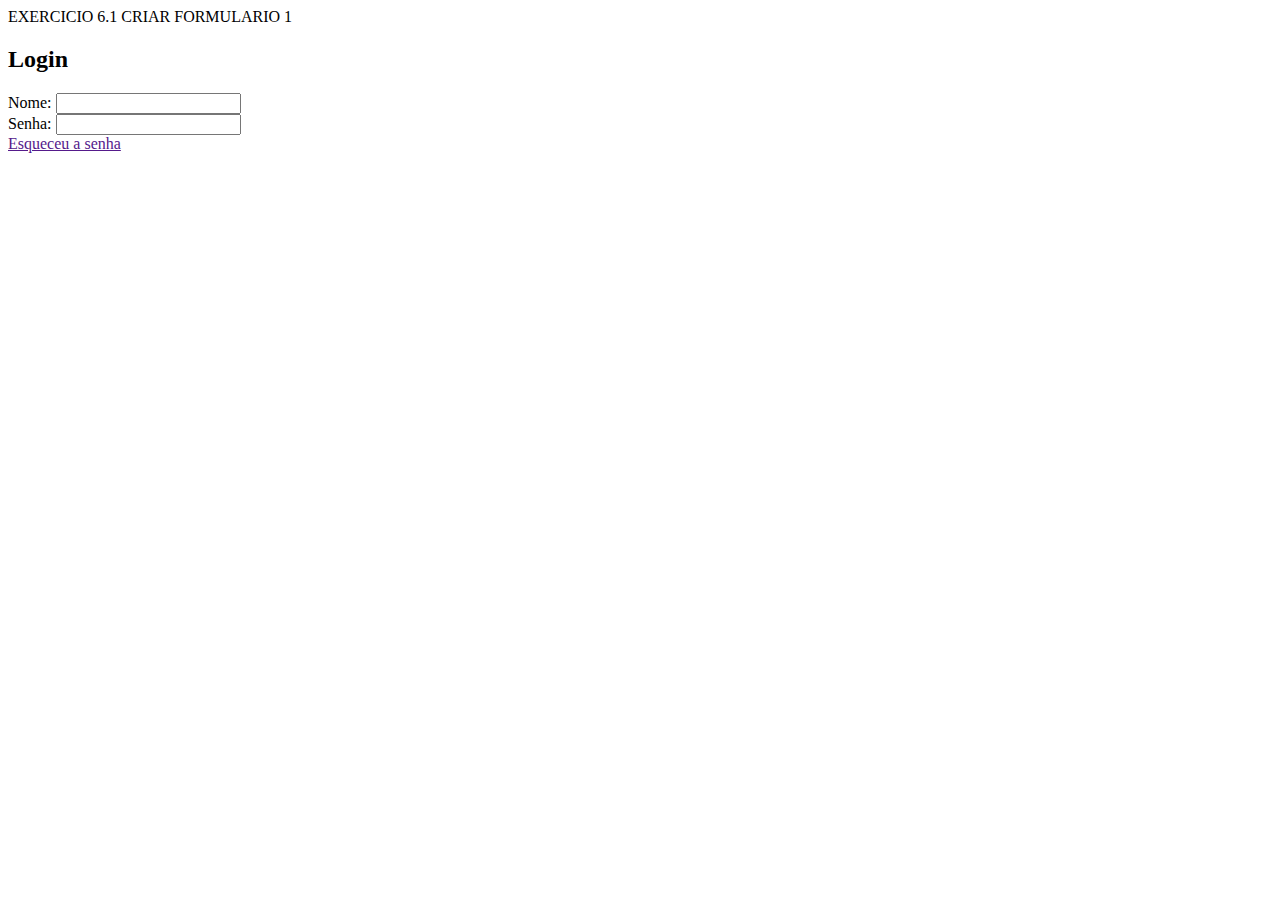
<file: CRIAR-FORMULARIOS.html>
<P>EXERCICIO 6.1 CRIAR FORMULARIO 1</P>  
 
 <h2>Login</h2>

<html>
<body>
<head>
    <title>Cadastro</title>
 </head>
<div>
    <label for="nome">Nome:</label>
    <input type="text" id="nome" />
  </div>
  <div>
    <label for="senha">Senha:</label>
    <input type="senha" id="senha" />
  </div>
  <div>
    <a href="">Esqueceu a senha</a>
    
  </div>
</form>
</body>
</html>
</file>
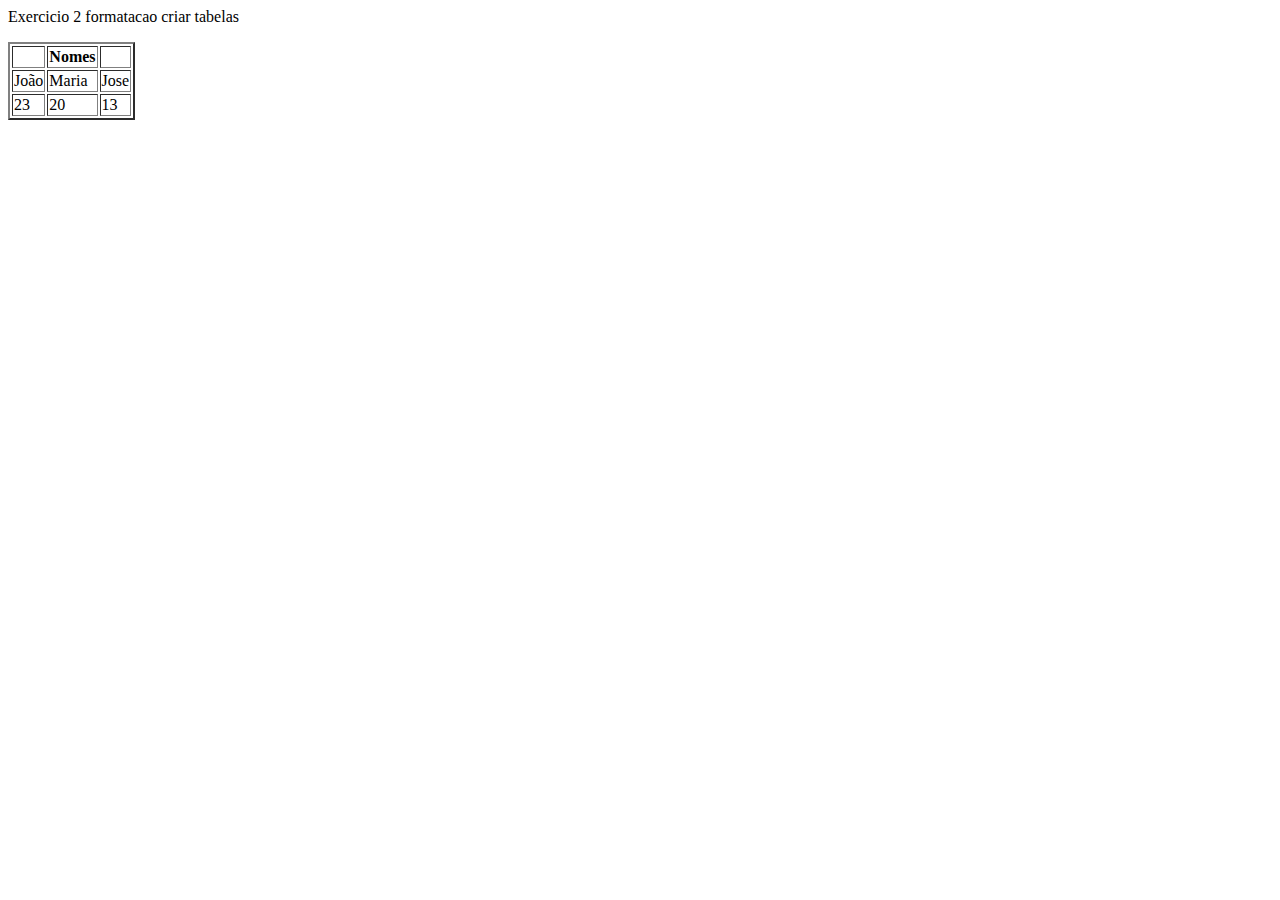
<file: CRIAR-TABELAS.html>
<p>
    Exercicio 2 formatacao criar tabelas
    </p>
    
    <!DOCTYPE html>
    <html lang="en">
    <head>
        <meta charset="UTF-8">
        <meta name="viewport" content="width=device-width, initial-scale=1.0">
        <title>Document</title>
    </head>
    <body>
        <table border="2">
            <tr>
                <th></th>
                <th>Nomes</th>
                <th></th>
            <tr>
                <td> João</td>
                <td> Maria</td>
                <td> Jose</td>
            </tr>
            <tr>
                <td>23</td>
                <td>20</td>
                <td>13</td>
            </tr>
        </table>
        
    </body>
    </html>
</HTML>
<p>
</file>
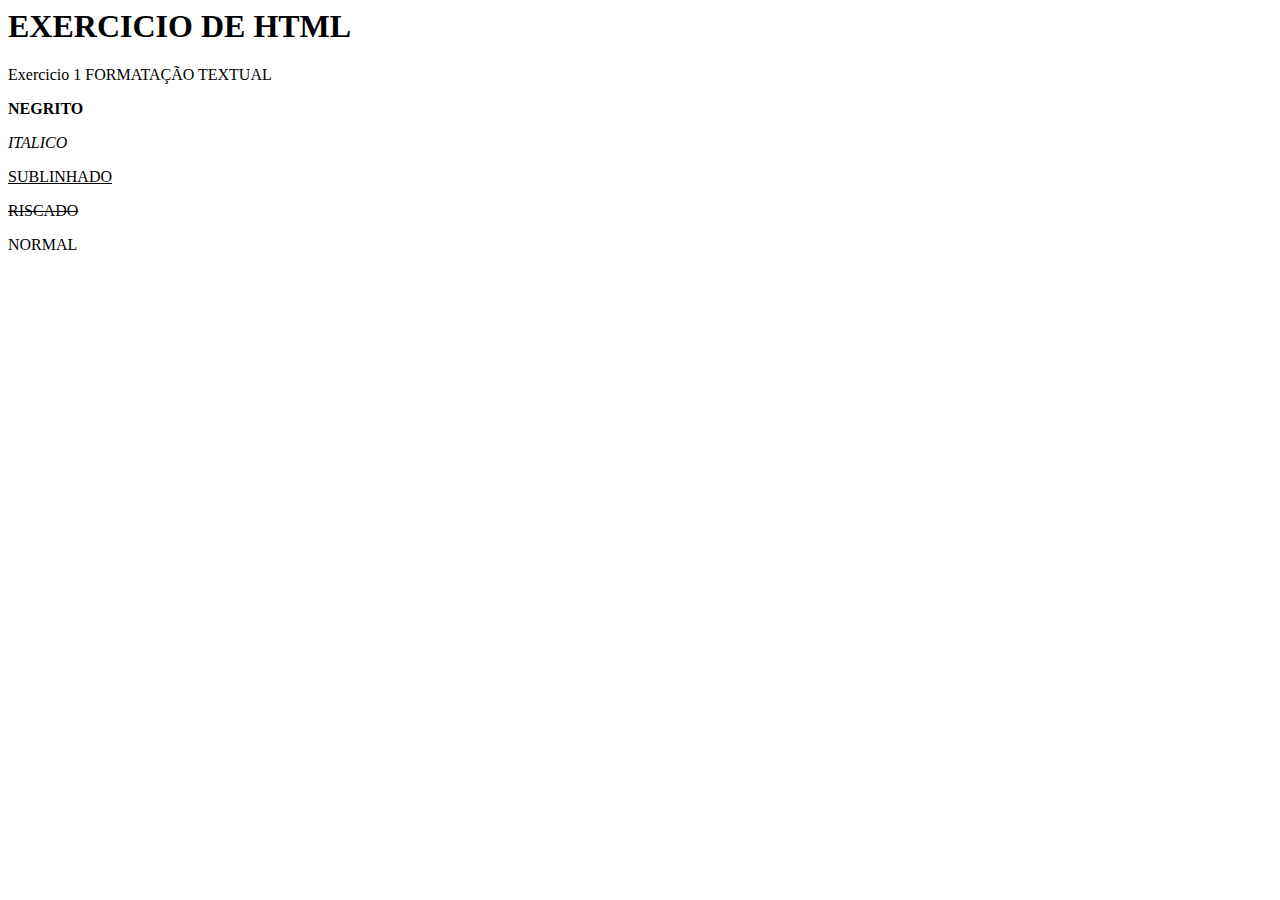
<file: FORMATAÇÃO-TEXTUAL.html>
<h1>EXERCICIO DE HTML</h1>

Exercicio 1 FORMATAÇÃO TEXTUAL

<HTML> 
         <HEAD> 
            <title>Google</title>
            <link rel="icon" type="image/x-icon" href="flamengo.jpg">
         </HEAD>
         <body>
            <p><strong> NEGRITO</strong></p>
            <p><I> ITALICO</I></p>
            <p><U> SUBLINHADO</U></p>
            <p><s>RISCADO</s> </p>
            <p> NORMAL</p>
            
            </body>
</file>
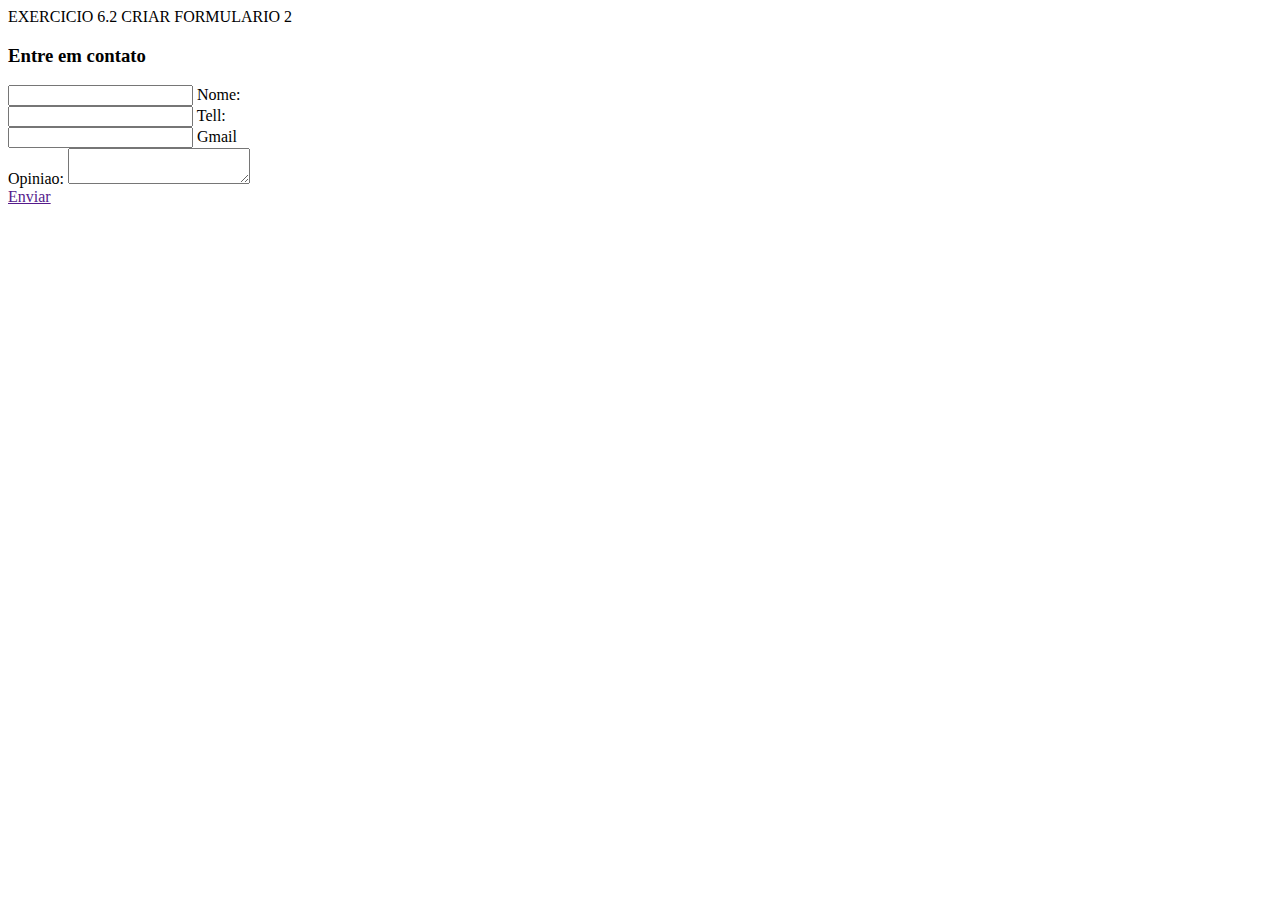
<file: FORMULARIO-DECONTATO.html>
<P>EXERCICIO 6.2 CRIAR FORMULARIO 2</P>


   <html>
   <body>
     <H3> Entre em contato</H3>
     
      
       <div>
       <input type="text" id="nome" />
       <label for="nome">Nome:</label>
       
     </div>
     <div>
       <input type="tell" id="tell" />
       <label for="tell">Tell:</label>
       
     </div>
     <div>
        <input type="Email" id="Email" />
        <label for="Email">Gmail</label>
       </div>
       <div>
           <div>
               <label for="msg">Opiniao:</label>
               <textarea id="msg"></textarea>
               
             </div>

       </div>

     <div>
       <a href="">Enviar</a>
       
     </div>
   </form>
   </body>

</HTML>
</file>
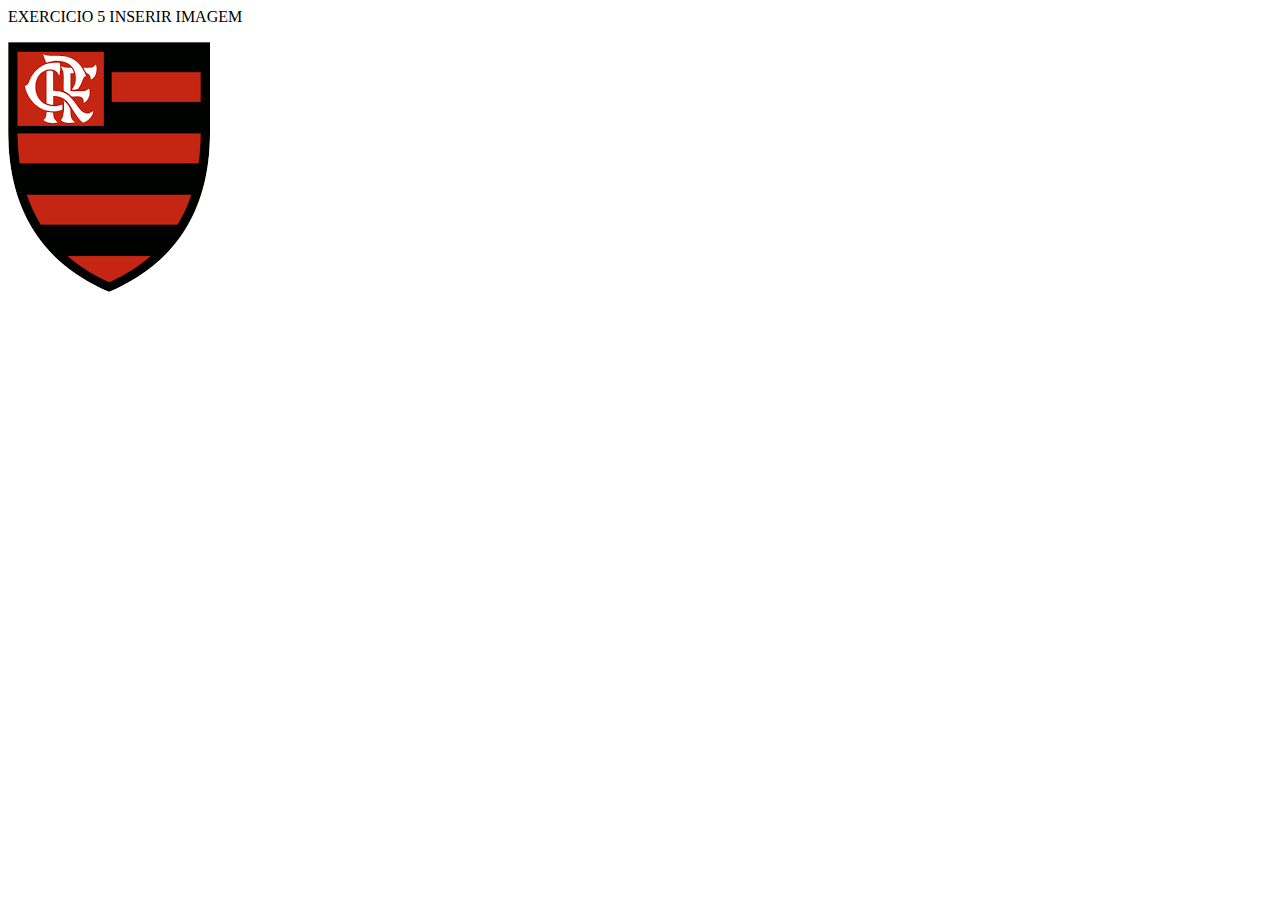
<file: INSERIR-IMAGEM.html>
<p>
    EXERCICIO 5 INSERIR IMAGEM
 </p>
 <html>
 <body>
     <img src="[data-uri]"
</body>
</html>
</file>
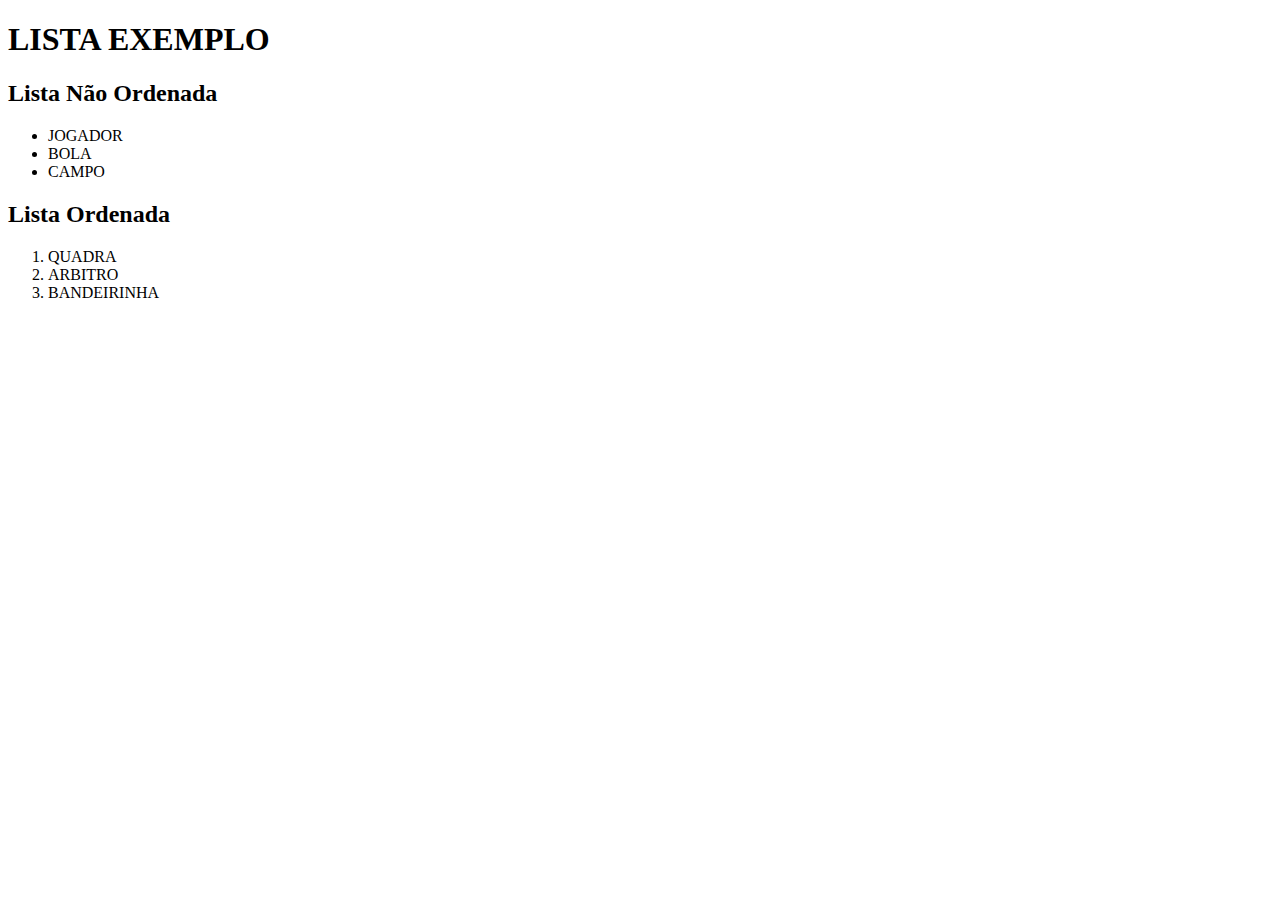
<file: LISTAS.html>
<!DOCTYPE html>
<html lang="pt-BR">
<head>
    <meta charset="UTF-8">
    <meta name="viewport" content="width=device-width, initial-scale=1.0">
    <title>Exemplo de Listas</title>
</head>
<body>

    <h1>LISTA EXEMPLO</h1>
    
    <h2>Lista Não Ordenada</h2>
    <ul>
        <li>JOGADOR</li>
        <li>BOLA</li>
        <li>CAMPO</li>
    </ul>

    <h2>Lista Ordenada</h2>
    <ol>
        <li>QUADRA</li>
        <li>ARBITRO</li>
        <li>BANDEIRINHA</li>
    </ol>

</body>
</html>
</file>
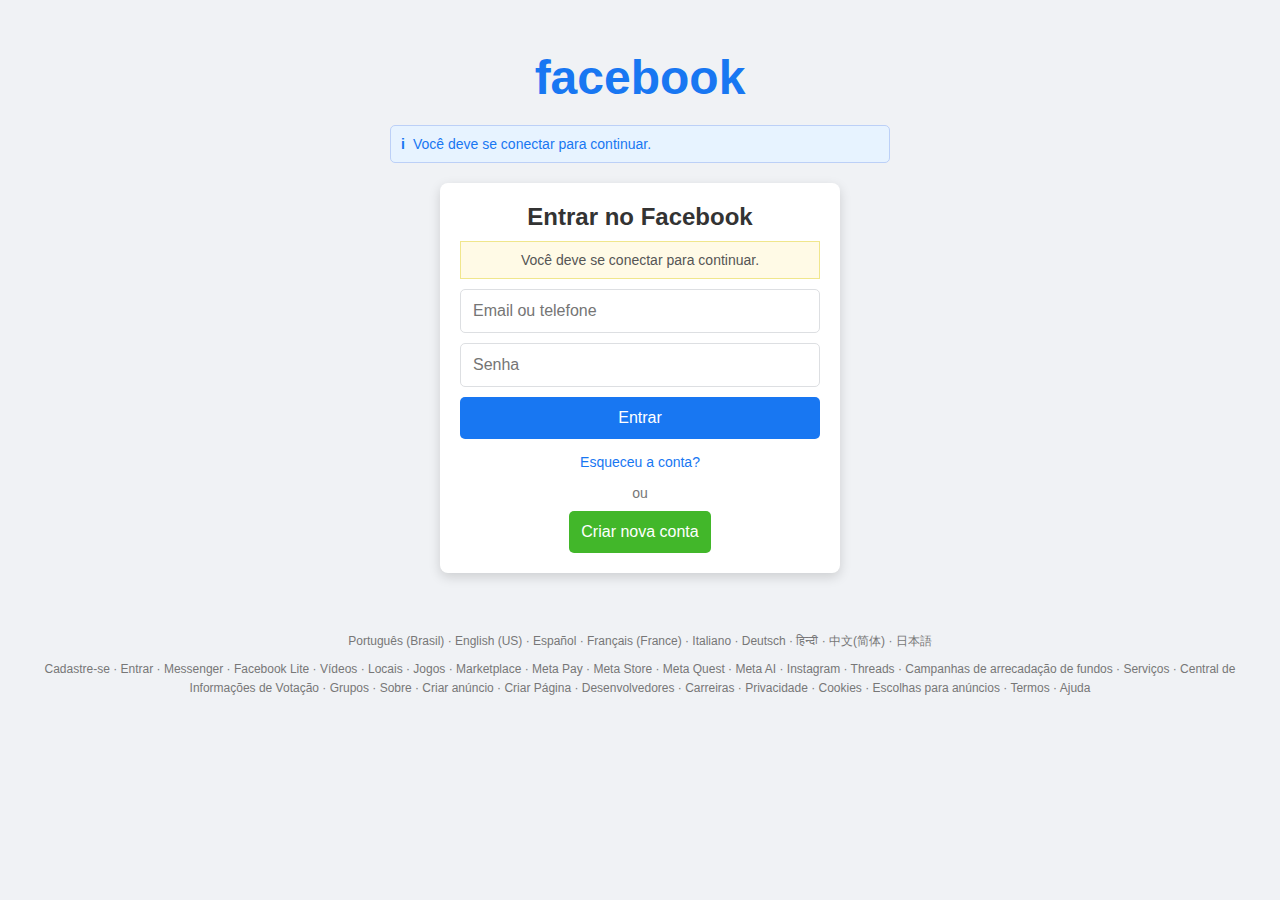
<file: PAGINA-FACEBOOK.html>
<!DOCTYPE html>
<html lang="pt-BR">
<head>
    <meta charset="UTF-8">
    <meta name="viewport" content="width=device-width, initial-scale=1.0">
    <title>Facebook Clone</title>
    <link rel="stylesheet" href="facebook.css">
</head>
<body>
    <!-- Logo do Facebook -->
    <div class="logo">facebook</div>

    <!-- Mensagem de alerta -->
    <div class="alert">
        <span class="info-icon">i</span> Você deve se conectar para continuar.
    </div>

    <!-- Formulário de login -->
    <div class="login-container">
        <h2>Entrar no Facebook</h2>
        <div class="alert-box">Você deve se conectar para continuar.</div>
        
        <form>
            <input type="text" placeholder="Email ou telefone" required>
            <input type="password" placeholder="Senha" required>
            <button type="submit" class="login-button">Entrar</button>
        </form>

        <a href="#" class="forgot-password">Esqueceu a conta?</a>
        <div class="or">ou</div>
        <button class="create-account-button">Criar nova conta</button>
    </div>

    <!-- Rodapé com links -->
    <footer>
        <div class="languages">
            Português (Brasil) · English (US) · Español · Français (France) · Italiano · Deutsch · हिन्दी · 中文(简体) · 日本語
        </div>
        <div class="footer-links">
            Cadastre-se · Entrar · Messenger · Facebook Lite · Vídeos · Locais · Jogos · Marketplace · Meta Pay · Meta Store · 
            Meta Quest · Meta AI · Instagram · Threads · Campanhas de arrecadação de fundos · Serviços · Central de Informações 
            de Votação · Grupos · Sobre · Criar anúncio · Criar Página · Desenvolvedores · Carreiras · Privacidade · Cookies · 
            Escolhas para anúncios · Termos · Ajuda
        </div>
    </footer>
</body>
</html>
</file>
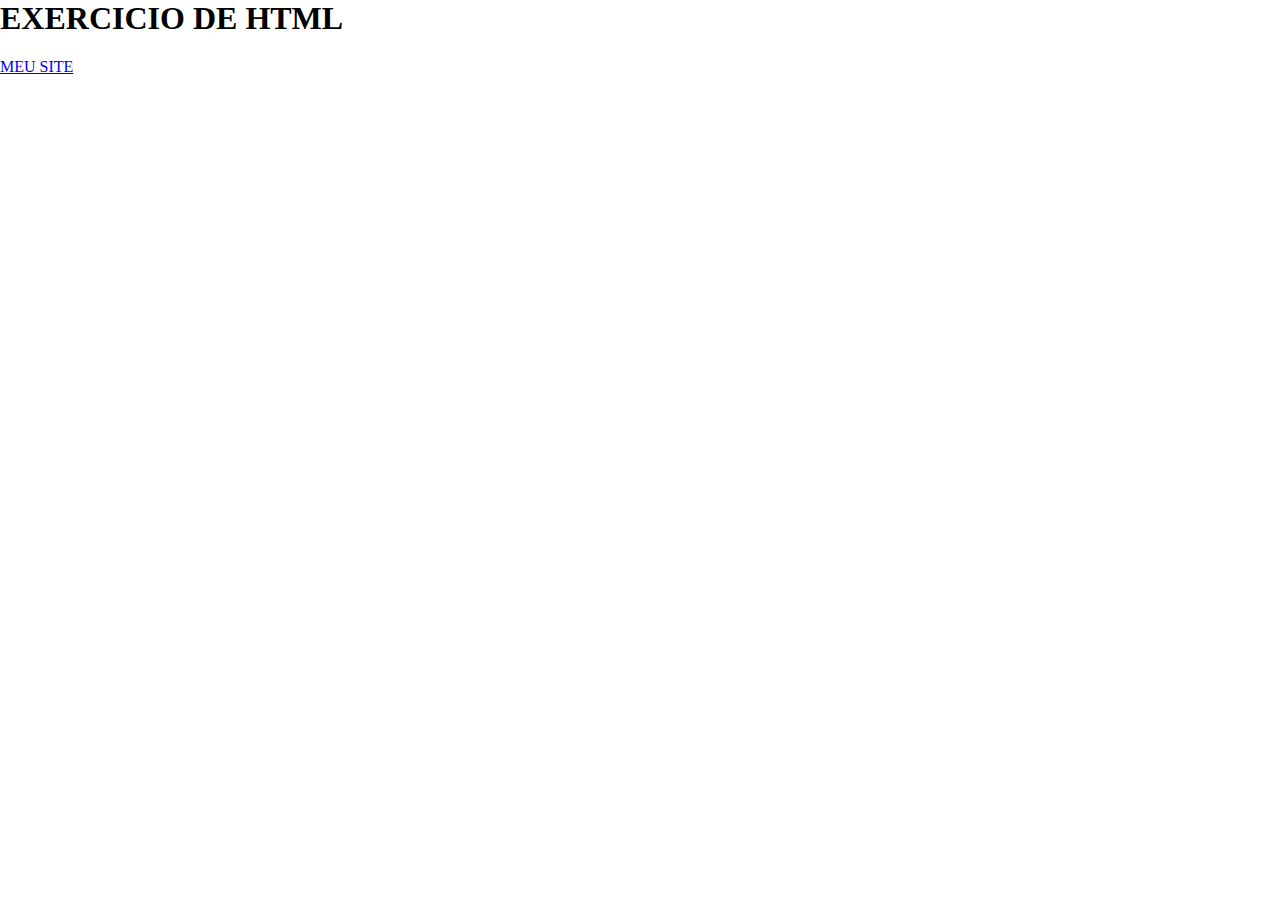
<file: positon.html>
<HTML>
 <head>
    <meta charset="UTF-8">
    <meta name="viewport" content="width=device-width, initial-scale=1.0">
    <style>
        body {
            background-size: cover;
            background-position: center;
            height: 100;
            margin: 0;
        }
    </style>
</head>

<h1>EXERCICIO DE HTML</h1>


   <a href="site.html" target="_blank">MEU SITE</a> 

</BODY>
</HTML>
</file>
<file: facebook.css>
/* Reset básico */
* {
    margin: 0;
    padding: 0;
    box-sizing: border-box;
}

/* Estilo do corpo */
body {
    font-family: Arial, sans-serif;
    background-color: #f0f2f5;
    display: flex;
    flex-direction: column;
    align-items: center;
    padding-top: 50px;
}

/* Logo do Facebook */
.logo {
    font-size: 48px;
    color: #1877f2;
    font-weight: bold;
    margin-bottom: 20px;
}

/* Mensagem de alerta */
.alert {
    display: flex;
    align-items: center;
    background-color: #e7f3ff;
    border: 1px solid #bcd0f7;
    color: #1877f2;
    padding: 10px;
    width: 90%;
    max-width: 500px;
    border-radius: 5px;
    margin-bottom: 20px;
    font-size: 14px;
}

.info-icon {
    font-weight: bold;
    margin-right: 8px;
}

/* Container do login */
.login-container {
    background-color: #fff;
    padding: 20px;
    border-radius: 8px;
    box-shadow: 0px 4px 12px rgba(0, 0, 0, 0.15);
    width: 90%;
    max-width: 400px;
    text-align: center;
}

h2 {
    font-size: 24px;
    color: #333;
    margin-bottom: 10px;
}

/* Caixa de alerta */
.alert-box {
    background-color: #fffae6;
    border: 1px solid #f0e68c;
    padding: 10px;
    color: #555;
    font-size: 14px;
    margin-bottom: 10px;
}

/* Estilos do formulário */
form {
    display: flex;
    flex-direction: column;
}

form input {
    font-size: 16px;
    padding: 12px;
    margin-bottom: 10px;
    border: 1px solid #dddfe2;
    border-radius: 5px;
    outline: none;
}

.login-button {
    background-color: #1877f2;
    color: #fff;
    border: none;
    padding: 12px;
    font-size: 16px;
    border-radius: 5px;
    cursor: pointer;
}

.login-button:hover {
    background-color: #145dbf;
}

/* Esqueceu a senha */
.forgot-password {
    display: block;
    color: #1877f2;
    font-size: 14px;
    margin: 15px 0;
    text-decoration: none;
}

.forgot-password:hover {
    text-decoration: underline;
}

/* Separador "ou" */
.or {
    font-size: 14px;
    color: #777;
    margin: 10px 0;
}

/* Botão de criar nova conta */
.create-account-button {
    background-color: #42b72a;
    color: #fff;
    border: none;
    padding: 12px;
    font-size: 16px;
    border-radius: 5px;
    cursor: pointer;
}

.create-account-button:hover {
    background-color: #36a420;
}

/* Rodapé */
footer {
    width: 100%;
    text-align: center;
    margin-top: 40px;
    padding: 20px;
    font-size: 12px;
    color: #777;
}

.languages {
    margin-bottom: 10px;
}

.footer-links {
    line-height: 1.6;
}
</file>
